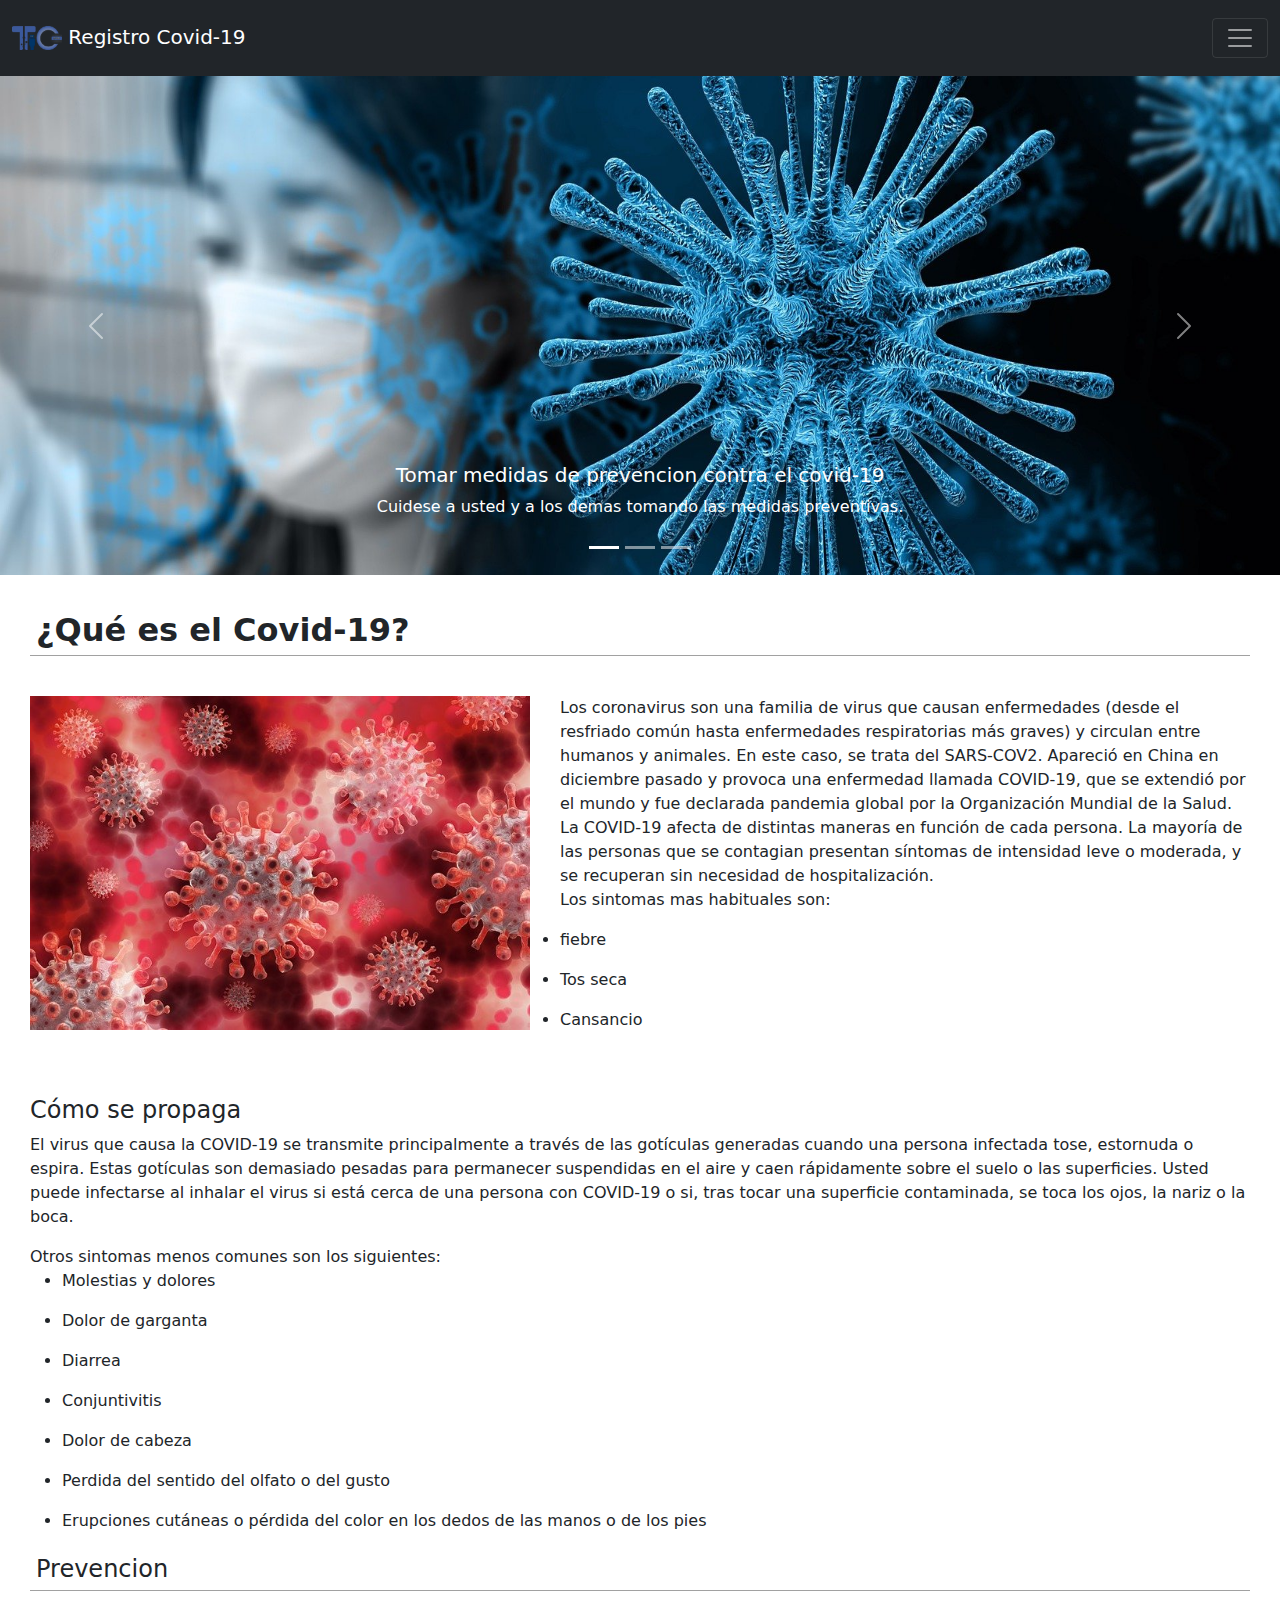
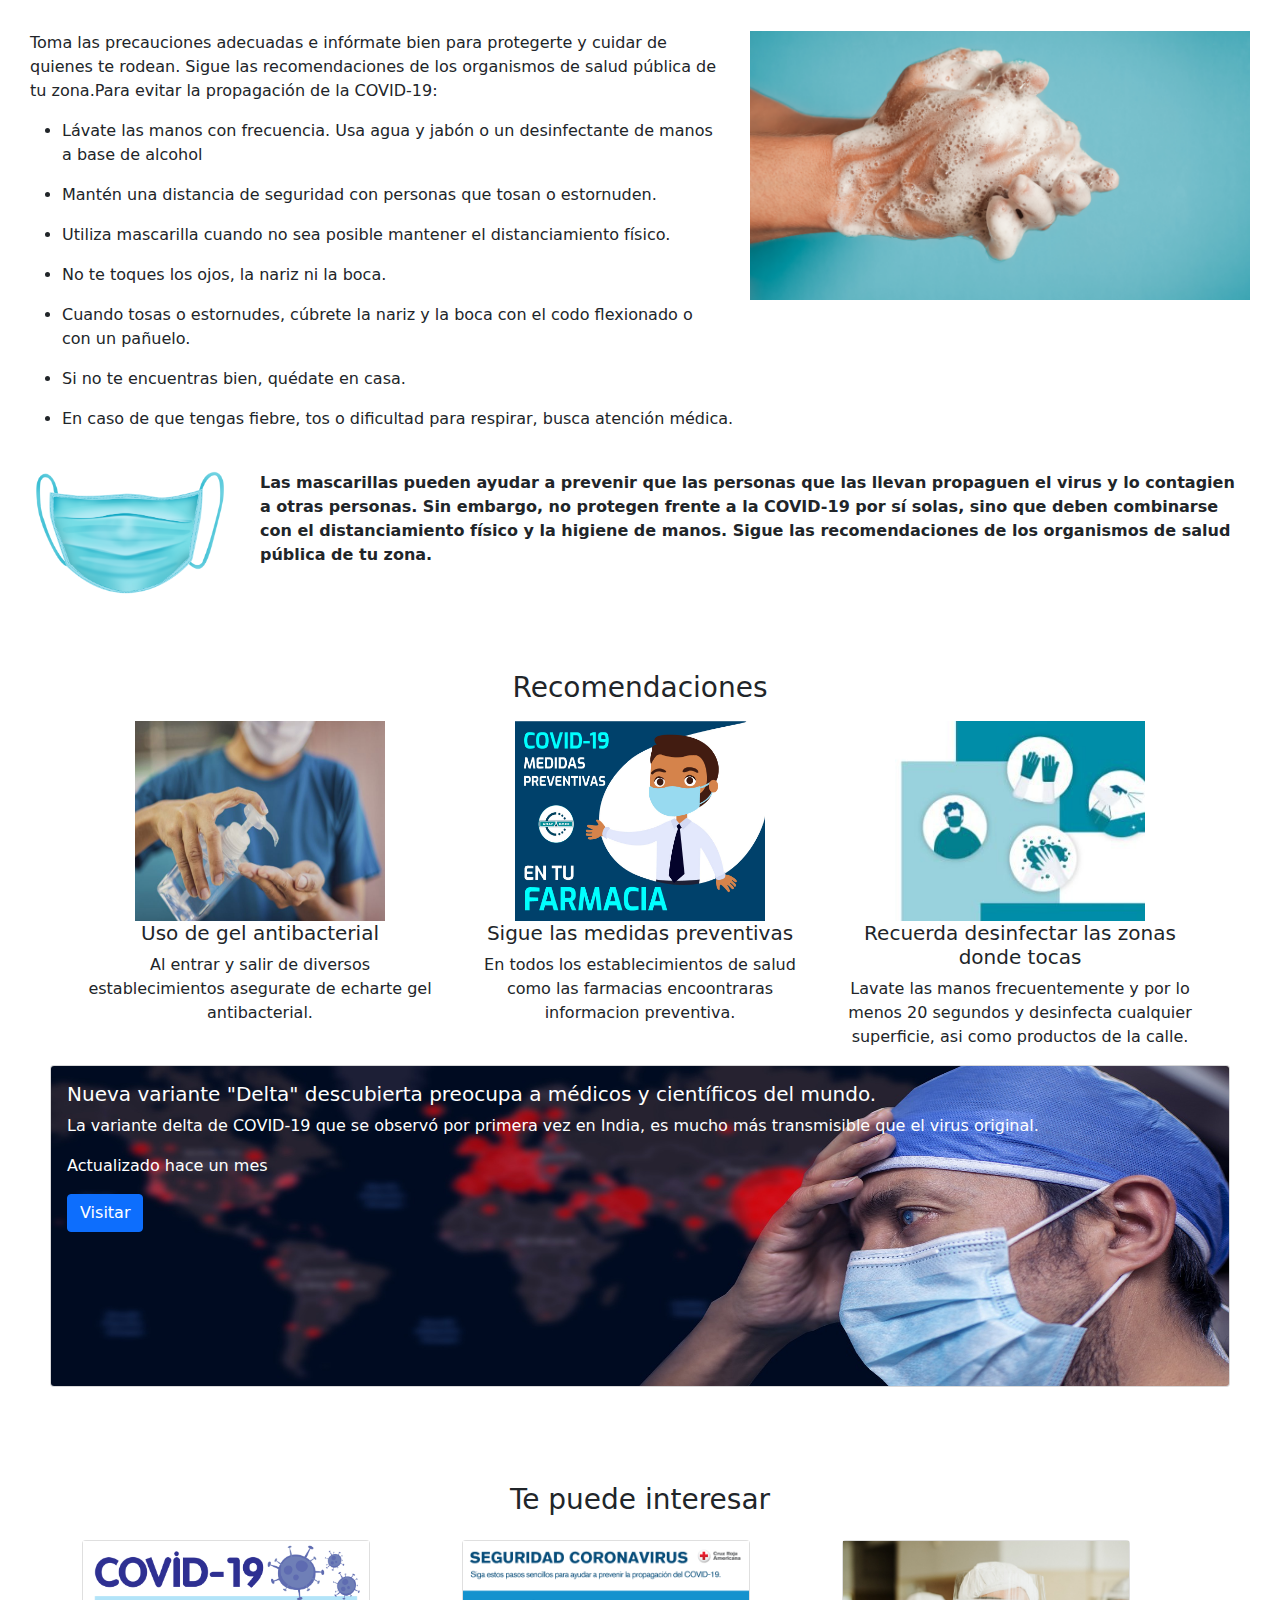
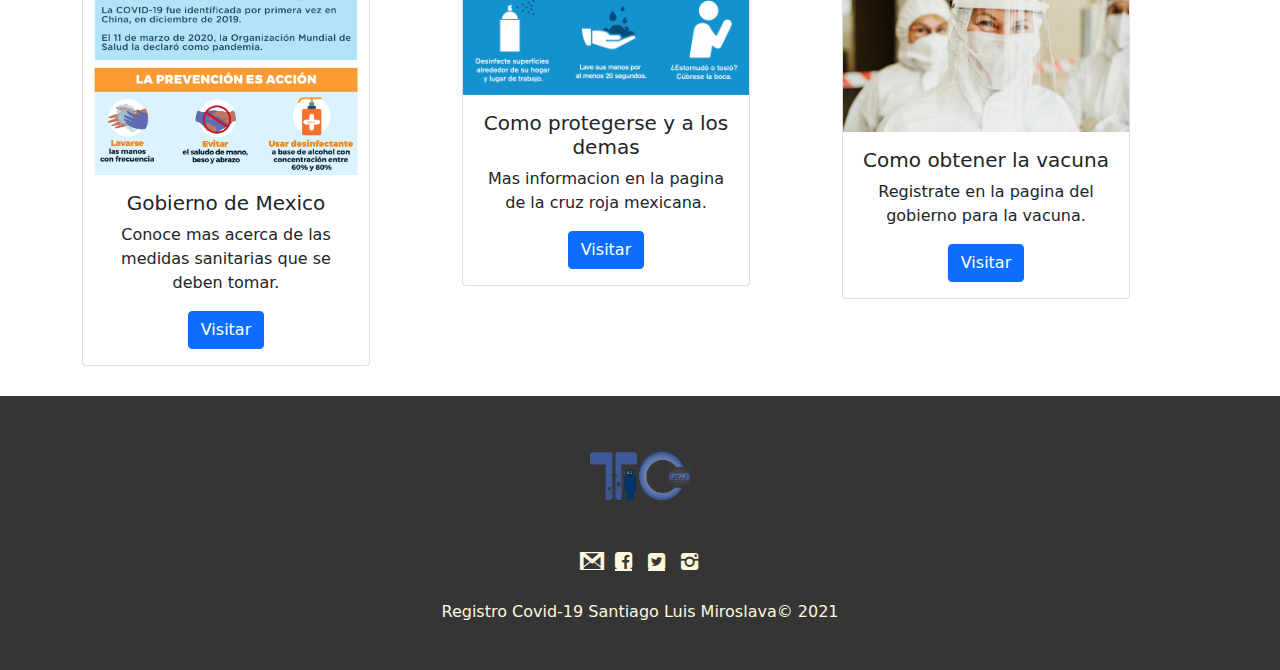
<file: index.html>
<!DOCTYPE html>
<html lang="en">
<head>
    <meta charset="UTF-8">
    <meta http-equiv="X-UA-Compatible" content="IE=edge">
    <meta name="viewport" content="width=device-width, initial-scale=1.0">
    <link rel="stylesheet" href="estilos/estilosinicio.css">
    <link rel="stylesheet" href="css/bootstrap.min.css">
    <link rel="preconnect" href="https://fonts.googleapis.com">
<link rel="preconnect" href="https://fonts.gstatic.com" crossorigin>
<link href="https://fonts.googleapis.com/css2?family=Titillium+Web:wght@300;400;600&display=swap" rel="stylesheet">
<link rel="stylesheet" href="estilos/fontello.css">
    <title>Registro covid-19</title>
    <script data-dapp-detection="">!function(){let e=!1;function n(){if(!e){const n=document.createElement("meta");n.name="dapp-detected",document.head.appendChild(n),e=!0}}if(window.hasOwnProperty("ethereum")){if(window.__disableDappDetectionInsertion=!0,void 0===window.ethereum)return;n()}else{var t=window.ethereum;Object.defineProperty(window,"ethereum",{configurable:!0,enumerable:!1,set:function(e){window.__disableDappDetectionInsertion||n(),t=e},get:function(){if(!window.__disableDappDetectionInsertion){const e=arguments.callee;e&&e.caller&&e.caller.toString&&-1!==e.caller.toString().indexOf("getOwnPropertyNames")||n()}return t}})}}();</script></head>  

</head>
<body>
    <!--menu-->
    <nav class="navbar navbar-dark bg-dark">
        <div class="container-fluid">
          <a class="navbar-brand" href="index.html"><img class="logotipo" src="img/logotic.png" alt=""> Registro Covid-19</a>
          <button class="navbar-toggler collapsed" type="button" data-bs-toggle="collapse" data-bs-target="#navbarNavAltMarkup" aria-controls="navbarNavAltMarkup" aria-expanded="false" aria-label="Toggle navigation">
            <span class="navbar-toggler-icon"></span>
          </button>
          <div class="navbar-collapse collapse" id="navbarNavAltMarkup" style="">
            <div class="navbar-nav">
              <a class="nav-link active" aria-current="page" href="index.html">Inicio</a>
              <a class="nav-link" href="login01.php">Login y Registro (accede al registro de contagiados)</a>
              <a class="nav-link" href="contactanos.html">Contacto</a>
            </div>
          </div>
        </div>
      </nav>

<!--carrusel-->
<div id="carouselExampleCaptions" class="carousel slide" data-bs-ride="carousel">
    <div class="carousel-indicators">
      <button type="button" data-bs-target="#carouselExampleCaptions" data-bs-slide-to="0" class="active" aria-label="Slide 1" aria-current="true"></button>
      <button type="button" data-bs-target="#carouselExampleCaptions" data-bs-slide-to="1" aria-label="Slide 2" class=""></button>
      <button type="button" data-bs-target="#carouselExampleCaptions" data-bs-slide-to="2" aria-label="Slide 3" class=""></button>
    </div>
    <div class="carousel-inner">
      <div class="carousel-item active">
        <img src="img/carrusel7.jpg" width="820px" height="499px" class="d-block w-100" alt="...">
        <div class="carousel-caption d-none d-md-block">
          <h5>Tomar medidas de prevencion contra el covid-19</h5>
          <p>Cuidese a usted y a los demas tomando las medidas preventivas.</p>
        </div>
      </div>
      <div class="carousel-item">
        <img src="img/carrusel02.jpg" width="820px" height="499px" class="d-block w-100" alt="...">
        <div class="carousel-caption d-none d-md-block">
          <h5>Pruebas constantes del virus</h5>
          <p>La nueva variante del coronavirus, Covid-19 esta en constante evolución.</p>
        </div>
      </div>
      <div class="carousel-item">
        <img src="img/carrusel8.jpg" width="820px" height="499px" class="d-block w-100" alt="...">
        <div class="carousel-caption d-none d-md-block">
          <h5>La importancia de las TICS en la pandemia</h5>
          <p>En esta cuarentena la comunicacion y la informacion acerca del covid-19 son vitales.</p>
        </div>
      </div>
    </div>
    <button class="carousel-control-prev" type="button" data-bs-target="#carouselExampleCaptions" data-bs-slide="prev">
      <span class="carousel-control-prev-icon" aria-hidden="true"></span>
      <span class="visually-hidden">Previous</span>
    </button>
    <button class="carousel-control-next" type="button" data-bs-target="#carouselExampleCaptions" data-bs-slide="next">
      <span class="carousel-control-next-icon" aria-hidden="true"></span>
      <span class="visually-hidden">Next</span>
    </button>
  </div>
  <main>

    <!--informacion general-->
  <section class="espacio2">
    <div class="container-all">
     
            <h2 class="title"><b>¿Qué es el Covid-19?</b><br></h2>
            <img class="imagen1" src="img/imginfo2.jpg" alt="">
          <p>
            Los coronavirus son una familia de virus que causan enfermedades (desde el resfriado común hasta enfermedades
              respiratorias más graves) y circulan entre humanos y animales.
  
        En este caso, se trata del SARS-COV2. Apareció en China en diciembre pasado y provoca una enfermedad llamada COVID-19,
        que se extendió por el mundo y fue declarada pandemia global por la Organización Mundial de la Salud.<br>
        La COVID-19 afecta de distintas maneras en función de cada persona. La mayoría de las personas que se
            contagian presentan síntomas de intensidad leve o moderada, y se recuperan sin necesidad de hospitalización.
        <br>
        Los sintomas mas habituales son:
        </p><ul><li>fiebre</li></ul>
        <ul><li>Tos seca</li></ul>
        <ul><li>Cansancio</li></ul>
        <br>
        <br>
        
        <h4 class="subtitle">Cómo se propaga</h4>
        <p>El virus que causa la COVID‑19 se transmite principalmente a través de las gotículas generadas cuando una persona infectada tose, 
          estornuda o espira. Estas gotículas son demasiado pesadas para permanecer suspendidas en el aire y caen rápidamente sobre el suelo
           o las superficies.
          Usted puede infectarse al inhalar el virus si está cerca de una persona con COVID‑19 o si, tras tocar una superficie contaminada, 
          se toca los ojos, la nariz o la boca.</p>
        Otros sintomas menos comunes son los siguientes:
        <ul><li>Molestias y dolores</li></ul>
        <ul><li>Dolor de garganta</li></ul>
        <ul><li>Diarrea</li></ul>
        <ul><li>Conjuntivitis</li></ul>
        <ul><li>Dolor de cabeza</li></ul>
        <ul><li>Perdida del sentido del olfato o del gusto</li></ul>
        <ul><li>Erupciones cutáneas o pérdida del color en los dedos de las manos o de los pies</li></ul>
          <p></p>
          <h4 class="title">Prevencion</h4>
          <img class="imagen2" src="img/carrusel4.png" alt="">
        <p>
            Toma las precauciones adecuadas e infórmate bien para protegerte y cuidar de quienes te rodean.
             Sigue las recomendaciones de los organismos de salud pública de tu zona.Para evitar la propagación de la COVID-19:
  
             </p><ul><li>Lávate las manos con frecuencia. Usa agua y jabón o un desinfectante de manos a base de alcohol</li></ul>
        <ul><li>Mantén una distancia de seguridad con personas que tosan o estornuden.</li></ul>
        <ul><li>Utiliza mascarilla cuando no sea posible mantener el distanciamiento físico.</li></ul>
        <ul><li>No te toques los ojos, la nariz ni la boca.</li></ul>
        <ul><li>Cuando tosas o estornudes, cúbrete la nariz y la boca con el codo flexionado o con un pañuelo.</li></ul>
        <ul><li>Si no te encuentras bien, quédate en casa.</li></ul>
        <ul><li>En caso de que tengas fiebre, tos o dificultad para respirar, busca atención médica.</li></ul>
  
       <br>
        <img class="imagen3" src="img/cubrebocas2.png" alt="">
        <b>Las mascarillas pueden ayudar a prevenir que las personas que las llevan propaguen el virus y lo
          contagien a otras personas. Sin embargo, no protegen frente a la COVID-19 por sí solas, sino que 
          deben combinarse con el distanciamiento físico y la higiene de manos. Sigue las recomendaciones de
           los organismos de salud pública de tu zona.</b>
  
  
        <p></p>
    
    </div>
    </section>

<!--imagenes abajo del info-->
  
<section class="espacio-a-b">
    <h3 class="text-center p-2">Recomendaciones</h3> 
    <div class="container">
      <div class="row">
        <div class="col-12 col-sm-4 text-center">
          <img src="img/cuadro1.jpg" width="250px" height="200px" alt="banner1">
          <h5>Uso de gel antibacterial</h5>
          <p> Al entrar y salir de diversos establecimientos asegurate de echarte gel antibacterial.</p>
        </div>

        <div class="col-12 col-sm-4 text-center">
          <img src="img/cuadro2.jpg" width="250px" height="200px" alt="banner2">
          <h5>Sigue las medidas preventivas</h5>
          <p>En todos los establecimientos de salud como las farmacias encoontraras informacion preventiva.</p>
        </div>

        <div class="col-12 col-sm-4 text-center">
          <img src="img/cuadro3.jpg" width="250px" height="200px" alt="banner3">
          <h5>Recuerda desinfectar las zonas donde tocas</h5>
          <p>Lavate las manos frecuentemente y por lo menos 20 segundos y desinfecta cualquier superficie, asi como productos de la calle.</p>
        </div>

      </div>
    </div>

    <!--imagen grande info-->

    <div class="card bg-light text-white">
        <img src="img/img_grande.jpg" width="490px" height="320px" class="card-img" alt="...">
        <div class="card-img-overlay">
          <h5 class="card-title">Nueva variante "Delta" descubierta preocupa a médicos y científicos del mundo.</h5>
          <p class="card-text">La variante delta de COVID-19 que se observó por primera vez en India, es mucho más transmisible que el virus original.</p>
          <p class="card-text">Actualizado hace un mes</p>
          <a href="https://coronavirus.onu.org.mx/esto-es-lo-que-sabemos-de-la-variante-delta-y-su-nueva-mutacion" class="btn btn-primary">Visitar</a>
        </div>
      </div>

  </section>

  <!--informacion con links-->
<section class="espacio2">
    <h3 class="text-center p-3">Te puede interesar</h3>
    <div class="container">
  <div class="row">
          <div class="col-12 col-sm-4 text-center"> 
          <div class="card" style="width: 18rem;">
            <img class="img-fluid" src="img/info01.png" alt="...">
            <div class="card-body">
              <h5 class="card-title">Gobierno de Mexico</h5>
              <p class="card-text">Conoce mas acerca de las medidas sanitarias que se deben tomar.</p>
              <a href="https://www.insp.mx/infografias/medidas-prevencion-covid19.html" class="btn btn-primary">Visitar</a>
            </div>
          </div>
          </div>
  
          <div class="col-12 col-sm-4 text-center">
            <div class="card" style="width: 18rem;">
              <img class="img-fluid" src="img/info2.png" alt="...">
              <div class="card-body">
                <h5 class="card-title">Como protegerse y a los demas</h5>
                <p class="card-text">Mas informacion en la pagina de la cruz roja mexicana.</p>
                <a href="https://www.insp.mx/infografias/medidas-prevencion-covid19.html" class="btn btn-primary">Visitar</a>
              </div>
            </div>
            </div>
  
            <div class="col-12 col-sm-4 text-center">
              <div class="card" style="width: 18rem;">
                <img class="img-fluid" src="img/imginfo1.jpg" alt="...">
                <div class="card-body">
                  <h5 class="card-title">Como obtener la vacuna</h5>
                  <p class="card-text">Registrate en la pagina del gobierno para la vacuna.</p>
                  <a href="https://mivacuna.salud.gob.mx/index.php" class="btn btn-primary">Visitar</a>
                </div>
              </div>
              </div>
  
        </div>
    </div>
  
  
  </section>
  

</main>
<!--pie de pagina-->
<footer>
<img class="logotipo-footer" src="img/logotic.png" alt="">

<div class="sociales">
  <a class="icon-gmail" href=""></a>
  <a class="icon-facebook" href=""></a>
  <a class="icon-twitter" href=""></a>
  <a class="icon-instagram" href=""></a>
</div>
<br>
<p class="copy"> Registro Covid-19 Santiago Luis Miroslava© 2021 </p>
</footer>


      <script src="js/bootstrap.min.js"></script>
      <script src="jquery/Jquery.js"></script>

</body>
</html>
</file>
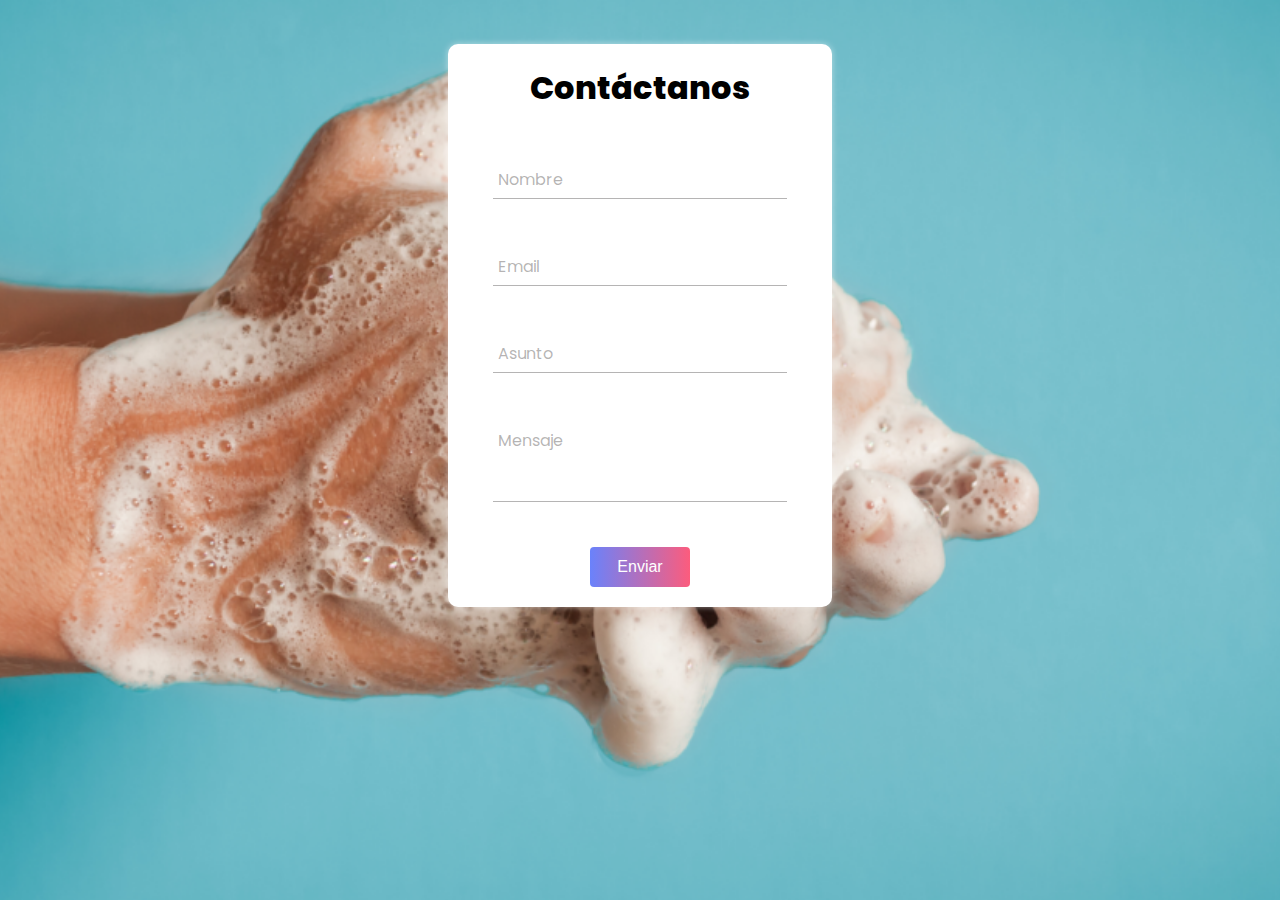
<file: contactanos.html>
<!DOCTYPE html>
<html lang="es">
<head>
    <meta charset="UTF-8">
    <meta name="viewport" content="width=device-width, initial-scale=1.0">
    <meta http-equiv="X-UA-Compatible" content="ie=edge">
    <title>Contacto</title>
    <link rel="stylesheet" href="estilos/estilos.css">
    <link href="https://fonts.googleapis.com/css?family=Poppins:400,800,900" rel="stylesheet">

</head>
<body>

    <form action="correo.php"method="POST">
        <div class="form">
            <h1>Contáctanos</h1>
            <div class="grupo">
                <input type="text" name="nombre" id="" required><span class="barra"></span>
                <label>Nombre</label>
            </div>
            <div class="grupo">
                <input type="email" name="email" id="" required><span class="barra"></span>
                <label>Email</label>
            </div>
            <div class="grupo">
                <input type="text" name="asunto" id="" required><span class="barra"></span>
                <label>Asunto</label>
            </div>
            <div class="grupo">
                <textarea name="mensaje" id="" rows="3" required></textarea><span class="barra"></span>
                <label>Mensaje</label>
            </div>
            <button type="submit">Enviar</button>
        </div>
    </form>
</body>
</html>
</file>
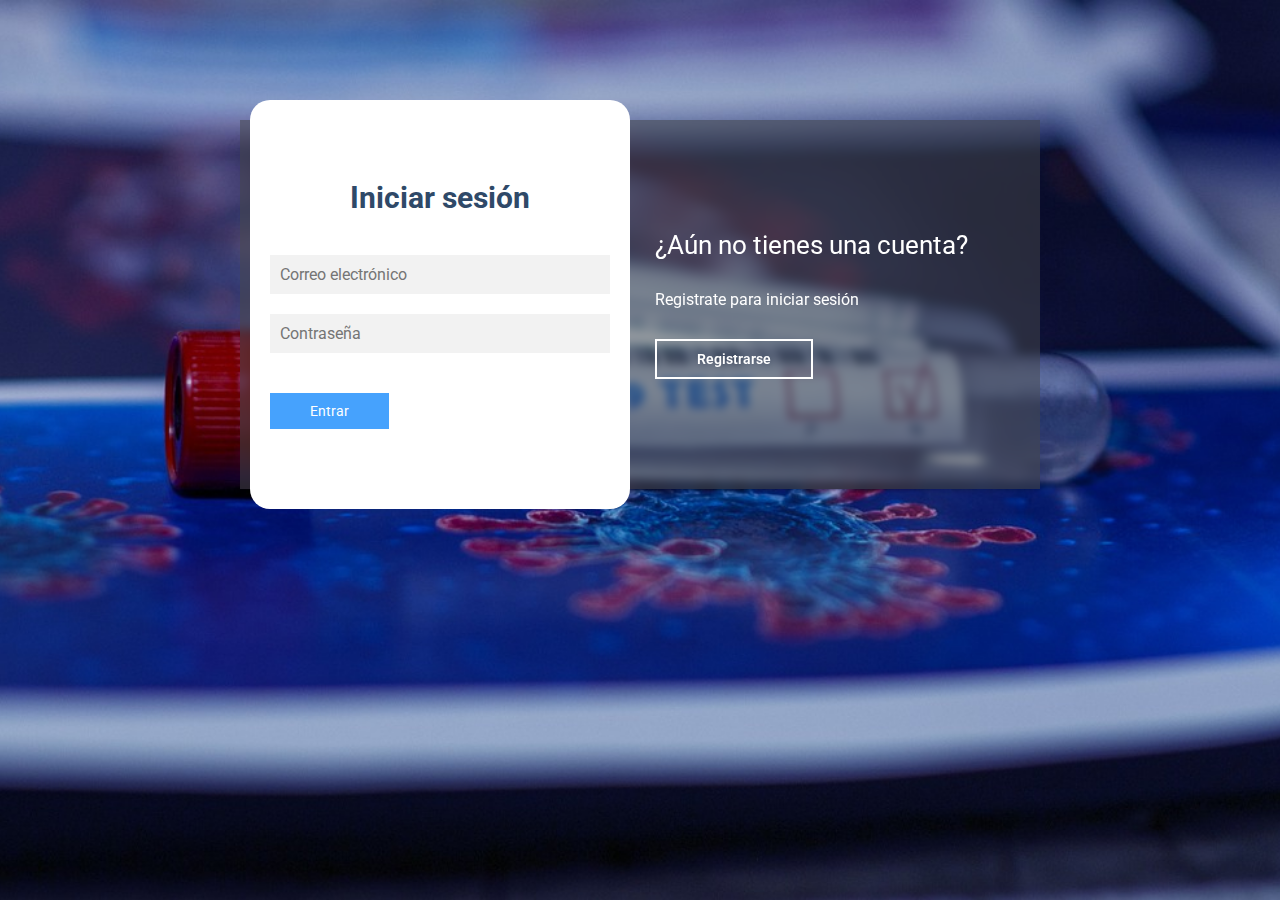
<file: login01.html>
<!DOCTYPE html>
<html lang="es">
<head>
    <meta charset="UTF-8">
    <meta http-equiv="X-UA-Compatible" content="IE=edge">
    <meta name="viewport" content="width=device-width, initial-scale=1.0">
    <link rel="preconnect" href="https://fonts.googleapis.com">
<link rel="preconnect" href="https://fonts.gstatic.com" crossorigin>
<link href="https://fonts.googleapis.com/css2?family=Roboto:ital,wght@0,100;0,300;0,400;0,500;0,700;0,900;1,100;1,300;1,400;1,500;1,700;1,900&display=swap" rel="stylesheet">
    <link rel="stylesheet" href="estilos/estiloslogin01.css">
    <title>Login y registro</title>
</head>
<body>
    

<main>

<div class="contenedor__todo">

<div class="caja__trasera">
    <div class="caja__trasera-login">
        <h3>¿Ya tienes una cuenta?</h3>
        <p>Inicia sesión para acceder</p>
        <button id="btn__iniciar-sesion">Iniciar sesion</button>
    </div>
    <div class="caja__trasera-register">
        <h3>¿Aún no tienes una cuenta?</h3>
        <p>Registrate para iniciar sesión</p>
        <button id="btn__registrarse">Registrarse</button>
    </div>
</div>
<!--formulario login y registro-->
<div class="contenedor__login-register">

    <form action="" class="formulario__login">
    <h2>Iniciar sesión</h2>
    <input type="text" placeholder="Correo electrónico">
    <input type="password" placeholder="Contraseña">
    <button>Entrar</button>


</form>
<!--registro-->
<form action="" class="formulario__register">
    <h2>Regístrarse</h2>
    <input type="text" placeholder="Nombre completo">
    <input type="text" placeholder="Correo electronico">
    <input type="text" placeholder="Usuario">
    <input type="password" placeholder="Contraseña">
    <button>Registrarse</button>
</form>

</div>
</div>




</main>


<script src="js/scriptlogin01.js"></script>

</body>
</html>
</file>
<file: estilos/estilosinicio.css>
body{
    font-family: 'Titillium Web', sans-serif;
    color: beige;
}

.espacio-a-b{
    padding:50px;
   
}
.espacio2{
    padding:30px;
}


.logotipo{
    width: 50px;
    padding: 0px 0;
}



.imagen1 {
    width: 500px;
    float: left;
    margin-right: 30px;
    margin-bottom: 25px;
}
.imagen2 {
    width: 500px;
    float: right;
    margin-left: 30px;
    margin-bottom: 25px;
}
.imagen3{
    width: 200px;
    float: left;
    margin-right: 30px;
    margin-bottom:30px;
}

.title{
    margin-bottom:40px;
    border-bottom: 1px solid rgb(161, 161, 161);
    padding: 6px;
}
.title h4{
    margin-bottom:40px;
    border-bottom: 1px solid rgb(161, 161, 161);
    padding: 6px;
}
.subtitle h4{
    text-align: left;
}
.subtitle h3{
    text-align: center;
}



footer .logotipo-footer{
    width: 100px;
   margin-bottom: 20px;
   } 
    footer{
        background-color: rgb(53, 53, 53);
        padding: 30px 0;
        text-align: center;
    }
    footer p{
        color:cornsilk;
    }
    .sociales a{
        color: cornsilk;
        font-size: 20px;

    }
</file>
<file: estilos/fontello.css>
@font-face {
  font-family: 'fontello';
  src: url('../font/fontello.eot?87113205');
  src: url('../font/fontello.eot?87113205#iefix') format('embedded-opentype'),
       url('../font/fontello.woff2?87113205') format('woff2'),
       url('../font/fontello.woff?87113205') format('woff'),
       url('../font/fontello.ttf?87113205') format('truetype'),
       url('../font/fontello.svg?87113205#fontello') format('svg');
  font-weight: normal;
  font-style: normal;
}
/* Chrome hack: SVG is rendered more smooth in Windozze. 100% magic, uncomment if you need it. */
/* Note, that will break hinting! In other OS-es font will be not as sharp as it could be */
/*
@media screen and (-webkit-min-device-pixel-ratio:0) {
  @font-face {
    font-family: 'fontello';
    src: url('../font/fontello.svg?87113205#fontello') format('svg');
  }
}
*/
[class^="icon-"]:before, [class*=" icon-"]:before {
  font-family: "fontello";
  font-style: normal;
  font-weight: normal;
  speak: never;

  display: inline-block;
  text-decoration: inherit;
  width: 1em;
  margin-right: .2em;
  text-align: center;
  /* opacity: .8; */

  /* For safety - reset parent styles, that can break glyph codes*/
  font-variant: normal;
  text-transform: none;

  /* fix buttons height, for twitter bootstrap */
  line-height: 1em;

  /* Animation center compensation - margins should be symmetric */
  /* remove if not needed */
  margin-left: .2em;

  /* you can be more comfortable with increased icons size */
  /* font-size: 120%; */

  /* Font smoothing. That was taken from TWBS */
  -webkit-font-smoothing: antialiased;
  -moz-osx-font-smoothing: grayscale;

  /* Uncomment for 3D effect */
  /* text-shadow: 1px 1px 1px rgba(127, 127, 127, 0.3); */
}

.icon-gmail:before { content: '\e801'; } /* '' */
.icon-twitter:before { content: '\f304'; } /* '' */
.icon-facebook:before { content: '\f308'; } /* '' */
.icon-instagram:before { content: '\f32d'; } /* '' */
</file>
<file: estilos/estilos.css>
:root{
    --colorTextos: #49454567;
}


*,
::before,
::after {
    margin: 0;
    padding: 0;
    box-sizing: border-box;
}

body {
    /*background: #FC5C7D;
    /* fallback for old browsers */
    /*background: -webkit-linear-gradient(to right, #6A82FB, #FC5C7D);
    /* Chrome 10-25, Safari 5.1-6 */
    /*background: linear-gradient(to right, #6A82FB, #FC5C7D);
    /* W3C, IE 10+/ Edge, Firefox 16+, Chrome 26+, Opera 12+, Safari 7+ */
    font-family: 'Poppins', sans-serif;
    width: 100%;
    height:650px;
    display: flex;
    justify-content: center;
    align-items: center;
    background-image: url(../img/carrusel4.png);
    background-size: cover;
    background-repeat: no-repeat;
    background-position: center;
    background-attachment: fixed;
}

h1{
    text-align: center;
    margin: 10px 0;
    font-weight: 800;
}

form{
    background: #fff;
    width: 30%;
    padding: 10px 0;
    border-radius: 10px;
    box-shadow: 0 0 6px 0 rgba(255, 255, 255, 0.5);
}

.form{
    width: 100%;
    margin: auto;
}

form .grupo{
    position: relative;
    margin: 45px;
}

input, textarea{
    background: none;
    color:#c6c6c6;
    font-size: 18px;
    padding: 10px 10px 10px 5px;
    display: block;
    width: 100%;
    border:none;
    border-bottom: 1px solid var(--colorTextos);
    resize: none;
}

input:focus,textarea:focus{
    outline: none;
    color: rgb(94,93,93);
}

input:focus~label, 
input:valid~label, 
textarea:focus~label, textarea:valid~label{
    position: absolute;
    top: -14px;
    font-size: 12px;
    color: #2196F3;
}

label{
    color: var(--colorTextos);
    font-size: 16px;
    position: absolute;
    left: 5px;
    top:10px;
    transition: 0.5s ease all;
    pointer-events: none;
}


input:focus~.barra::before, textarea:focus~.barra::before{
    width: 100%;
}
.barra{
    position: relative;
    display: block;
    width: 100%;
}
.barra::before{
    content: '';
    height: 2px;
    width: 0%;
    bottom: 0;
    position: absolute;
    background: linear-gradient(to right, #6A82FB, #383435);
    transition: 0.3s ease all;
    left: 0%;
}
button{
    background: #FC5C7D;
    /* fallback for old browsers */
    background: -webkit-linear-gradient(to right, #6A82FB, #FC5C7D);
    /* Chrome 10-25, Safari 5.1-6 */
    background: linear-gradient(to right, #6A82FB, #FC5C7D);
    /* W3C, IE 10+/ Edge, Firefox 16+, Chrome 26+, Opera 12+, Safari 7+ */
    display: block;
    width: 100px;
    height: 40px;
    border:none;
    color:#fff; 
    border-radius: 4px;
    font-size: 16px;
    margin: 10px auto;
    cursor: pointer;
}

@media screen and (max-width:1100px){
    form{
        width: 50%;
    }
}

@media screen and (max-width:600px){
    form{
        width: 60%;
    }
}

@media screen and (max-width:450px){
    form{
        width: 80%;
    }
}

@media screen and (max-width:300px){
    form{
        width: 90%;
    }
}
</file>
<file: estilos/estiloslogin01.css>
*{
    margin:0;
    padding: 0;
    box-sizing: border-box;
    text-decoration: none;
    font-family: 'Roboto', sans-serif;
}

body{
    background-image: url(../img/carrusel02.jpg);
    background-size: cover;
    background-repeat: no-repeat;
    background-position: center;
    background-attachment: fixed;
}

main{
     width: 100%;
     padding: 20px;
     margin: auto;
     margin-top: 100px;
}

.contenedor__todo{
    width: 100%;
    max-width: 800px;
    margin: auto;
    position: relative;
}

.caja__trasera{
    width: 100%;
    padding: 10px 20px;
    display: flex;
    justify-content: center;
    backdrop-filter: blur(5px);
    background-color: rgba(70, 71, 73, 0.5);
}

.caja__trasera div{
    margin: 100px 40px;
    color: white;
    transition: all 500ms;
}

.caja__trasera div p,
.caja__trasera div button{
 margin-top: 30px;
}

.caja__trasera div h3{
    font-weight: 400;
    font-size: 26px;
}

.caja__trasera button{
    padding: 10px 40px;
    border: 2px solid #fff;
    background: transparent;
    font-size: 14px;
    font-weight: 600;
    cursor: pointer;
    color: white;
    outline: none;
    transition: all 300ms;

}

.caja__trasera button:hover{
    background: #fff;
    color:#46A2FD
}

/*formularios*/
.contenedor__login-register{
    display: flex;
    align-items: center;
    width: 100%;
    max-width: 380px;
    position: relative;
    top: -185px;
    left: 10px;

    transition: left 500ms cubic-bezier(0.175,0.885,0.320,1.275);
}
 



.contenedor__login-register form{
    width: 100%;
    padding: 80px 20px;
    background: #fff;
    position: absolute;
    border-radius: 20px;
}

.contenedor__login-register form h2{
    font-size: 30px;
    text-align: center;
    margin-bottom: 20px;
    color: rgb(47, 73, 104);
}

.contenedor__login-register form input{
    width: 100%;
    margin-top: 20px;
    padding: 10px;
    border: none;
    background: #F2F2F2;
    font-size: 16px;
    outline: none;
}

.contenedor__login-register form button{
    padding: 10px 40px;
    margin-top: 40px;
    border: none;
    font-size: 14px;
    background: #46A2FD;
    color:#fff;
    cursor: pointer;
    outline: none;
}

.formulario__login{
    opacity: 1;
    display: block;
}

.formulario__register{
    display: none;
}

/*diseño responsive*/

@media screen and (max-width:850px){
    main{
        margin-top: 50px;
    }
    .caja__trasera{
        max-width: 350px;
        height: 300px;
        flex-direction: column;
        margin: auto;
    }
    .caja__trasera div{
        margin: 0px;
        position: absolute;
    }
    /*formulario*/
    .contenedor__login-register{
        top: -10px;
        left: -5px;
        margin: auto;
    }
    .contenedor__login-register form{
        position: relative;
    }
}
</file>
